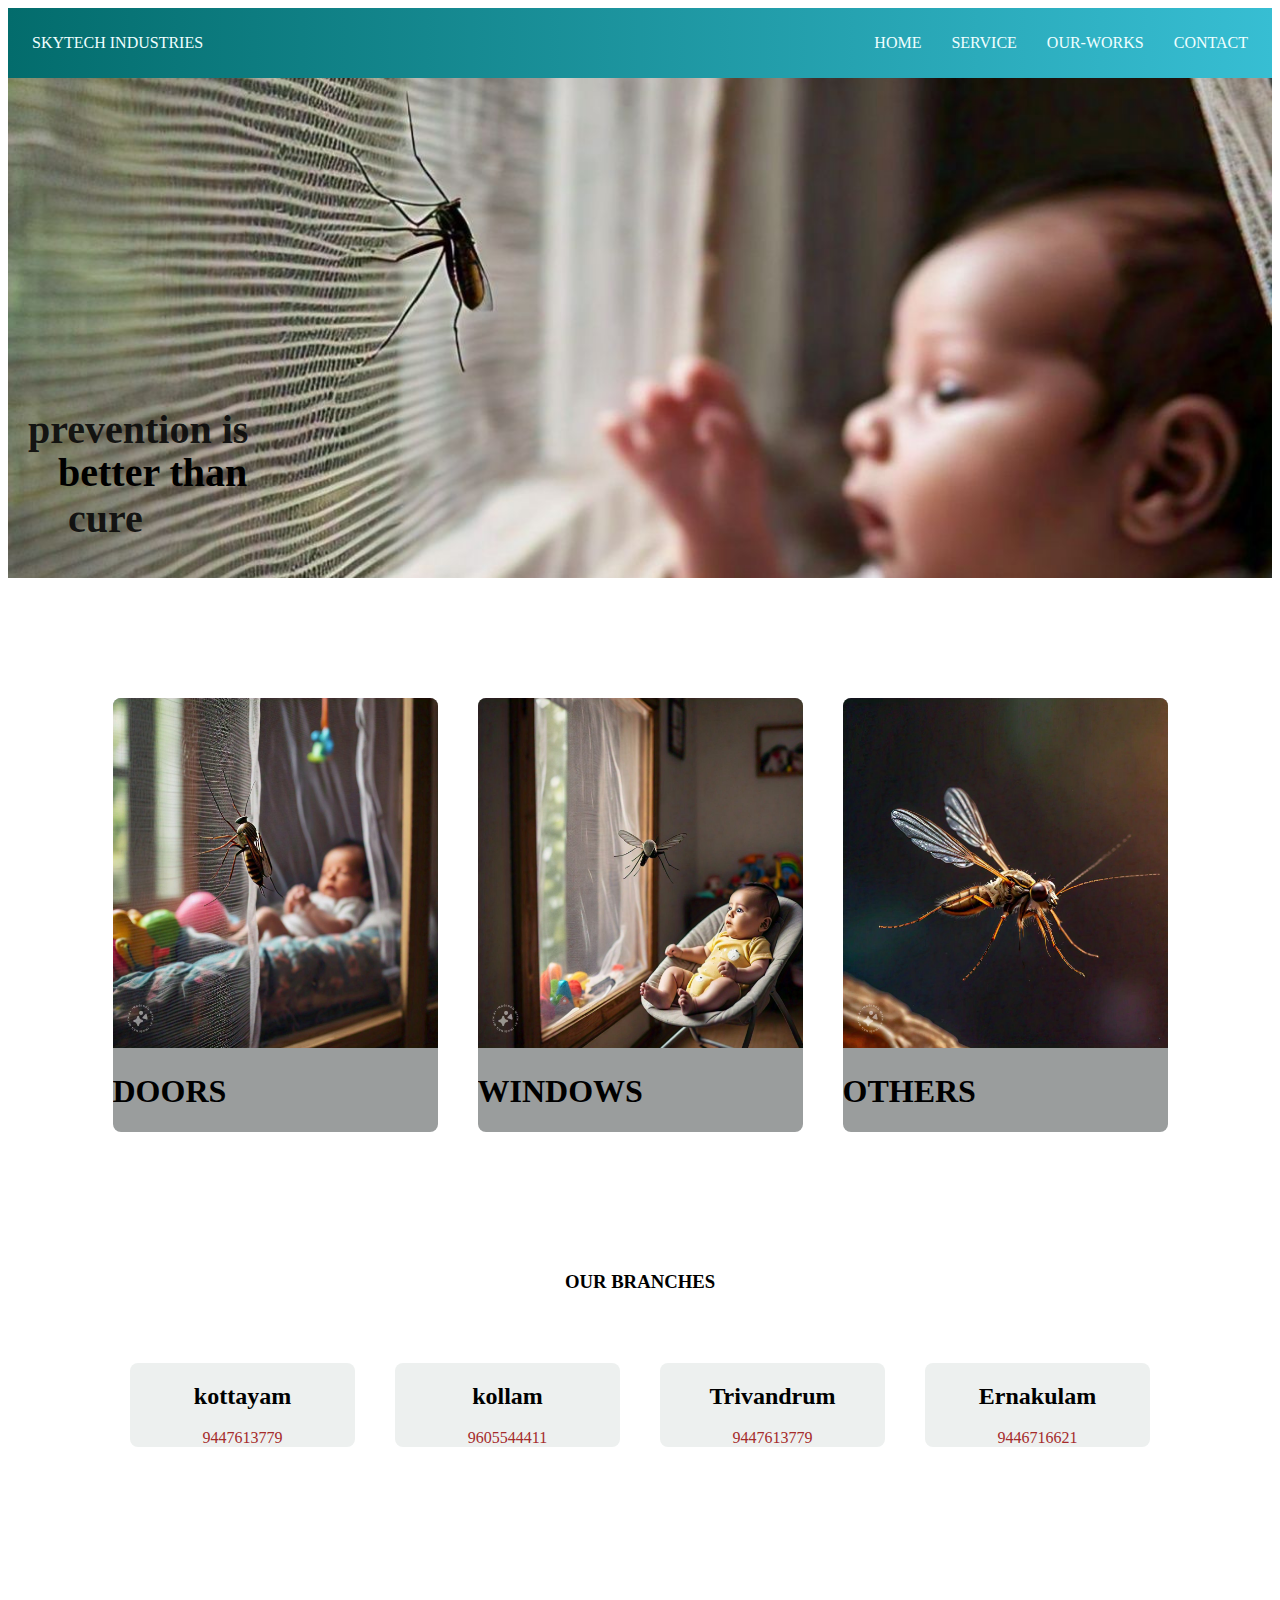
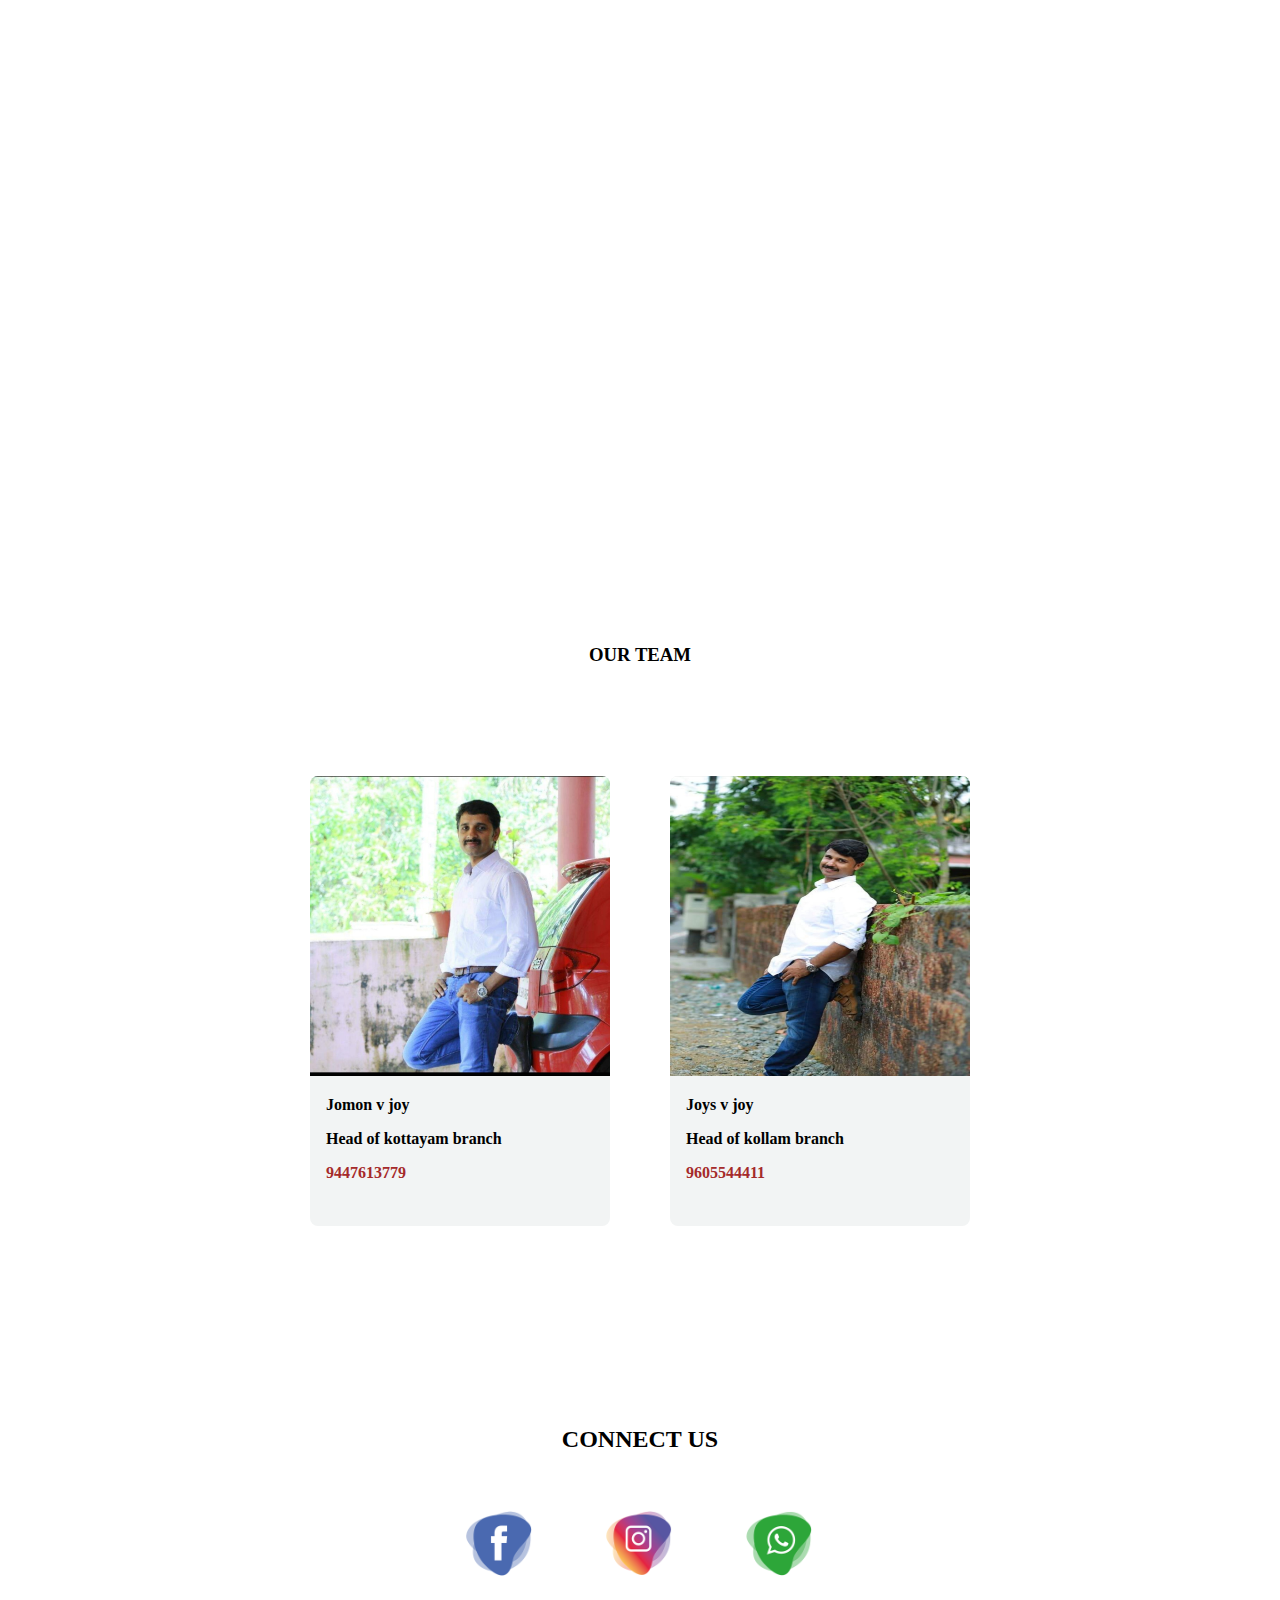
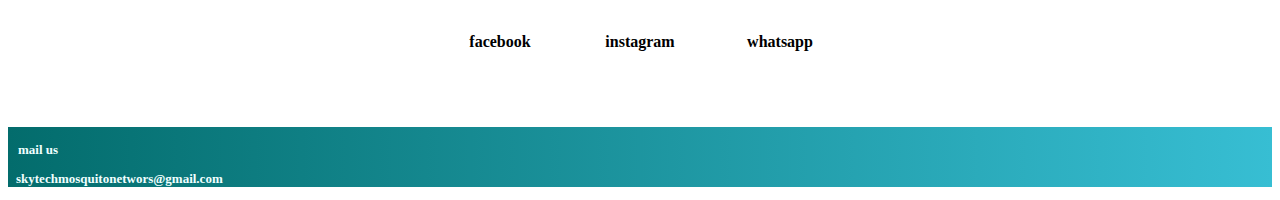
<file: index.html>
<!DOCTYPE html>
<html lang="en">
<head>
    <meta charset="UTF-8">
    <meta name="viewport" content="width=device-width, initial-scale=1.0">
    <title>Document</title>
    <link rel="stylesheet" href="web.css">
</head>
<body>
    <header>
    <nav class="navbar">
       <a href="#" class="navbar-branding">SKYTECH INDUSTRIES</a>

            <ul class="nav-menu">
                <li class="nav-item">
                    <a href="#" class="nav-link">HOME</a>
                </li>
                <li class="nav-item"></li>
                    <a href="#section1" class="nav-link">SERVICE</a>
                </li>

                <li class="nav-item"></li>
                    <a href="works.html" class="nav-link">OUR-WORKS</a>
                </li>
                <li class="nav-item"></li>
                    <a href="#section2" class="nav-link">CONTACT</a>
                </li>
            </ul>    
            <div class="hamburger">  
                <span class="bar"></span> 
                <span class="bar"></span> 
                <span class="bar"></span>     
    
    
            </div>
            
    </nav>
    </header>
    <script src="nav.js"> </script>


    <div  class="bng">
        <div class="quote">
        <p><b> prevention  is </b></p><p style="line-height:3px; font-size: 40px;padding-left:30px ;color: black;"><b> better  than </b></p>
            <p style="padding-left:40px;"><b><br>cure</br></b>  </p>

        </div>

    </div>
    

            
    
    <section id="section1">              

        <div class="card-container">
        <div class="card">
            <img src="images/msg03.jpg">
            <div class="card-content text-center" >
                <h1 >DOORS</h1>
            </div>

        </div>

        <div class="card">
            <img src="images/windows.jpg">
            <div class="card-content" >
            <h1>WINDOWS</h1>
            </div>

        </div>

        <div class="card">
            <img src="images/04.jpg">
            <div class="card-content" >
            <h1>OTHERS</h1>
            </div>

        </div>
        </div>

    </section>

    <div class="team text-center"> 
        <h3 class="title text-center"> OUR BRANCHES</h3>
    </div>
 
   <div class="second-container">
     <div class="about">
        <div class="about-content">
            <h2>kottayam</h2>
            <a class="call" href="tel:9447613779">9447613779</a>
        </div>
     </div>   

        <div class="about">
            <div class="about-content">
                <h2>kollam</h2>
                <a class="call" href="tel:9605544411">9605544411</a>    
            </div>
        </div>   
        
        <div class="about">
            <div class="about-content">
                <h2>Trivandrum</h2>
                <a class="call" href="tel:9447613779">9447613779</a>    
            </div>
        </div>   

        <div class="about">
            <div class="about-content">
                <h2>Ernakulam</h2>
                <a class="call" href="tel:9446716621">9446716621</a>
    
            </div>
        </div>   

        

       

     </div>

   </div>

   <div class="video">
    <iframe class="msg-video"  src="https://www.youtube.com/embed/x2KmyWG4S5Q?si=BkTW2JodVZT-GbKk" title="YouTube video player" frameborder="0" allow="accelerometer; autoplay; clipboard-write; encrypted-media; gyroscope; picture-in-picture; web-share" referrerpolicy="strict-origin-when-cross-origin" allowfullscreen></iframe>

   </div>


   <div class="team text-center"> 
       <h3 class="title text-center"> OUR TEAM</h3>
   </div>

    <div class="team-container">
        <div class="our-team">
            <img src="images/jomon.jpg" class="team-image">
            <div class="team-content text-center">
                <h><b> Jomon v joy<b></h>
                <p>Head of kottayam branch</p>
                <a class="call" href="tel:9447613779">9447613779</a>
            </div>    
        </div>

        <div class="our-team">
            <img src="images/joys.jpg" class="team-image">
            <div class="team-content text-center">
                <h> Joys v joy</h>
                <p>Head of kollam branch</p>
                <a class="call" href="tel:9605544411">9605544411</a>
            </div>    
        </div>

      
    </div>

    <section id="section2">
        <div class="last-container text-center">
            <h2 class="connect">CONNECT US</h2>
        </div>    
            <div class="logo text-center">
            <div class="icon">
            <a href="https://www.facebook.com/share/v/D9w12PAqnXLVJH6e/?mibextid=qi20mg" target="_blank">
                <ion-icon name="logo-fb"></ion-icon><img class="icon-img" src="images/facebook-icon.png"></a>
            <p>facebook </p>
            </div>

            <div class="icon">
                <a href="https://www.instagram.com/joskytech?igsh=MTdhMzgyZGYzZnVqYg==" target="_blank">
                    <ion-icon name="logo-insta"></ion-icon><img class="icon-img" src="images/instagram-icon.png"></a>
                <p>instagram</p>
        
            </div>
        
            <div class="icon">
                <a href="https://wa.me/9447613779" target="_blank">
                    <ion-icon name="logo-whatsapp"></ion-icon><img class="icon-img" src="images/whatsapp-icon.png"></a>
                <p>whatsapp </p>
        
        
            </div>
        </div>
    </section2>
    
    
        <div class="footer">
            <p style="font-size: small; padding-left: 10px; ">mail us</p>
            <p style="font-size: small; padding-left: 8px; ">skytechmosquitonetwors@gmail.com</p>

        </div>        
    
</body>
</html>
</file>
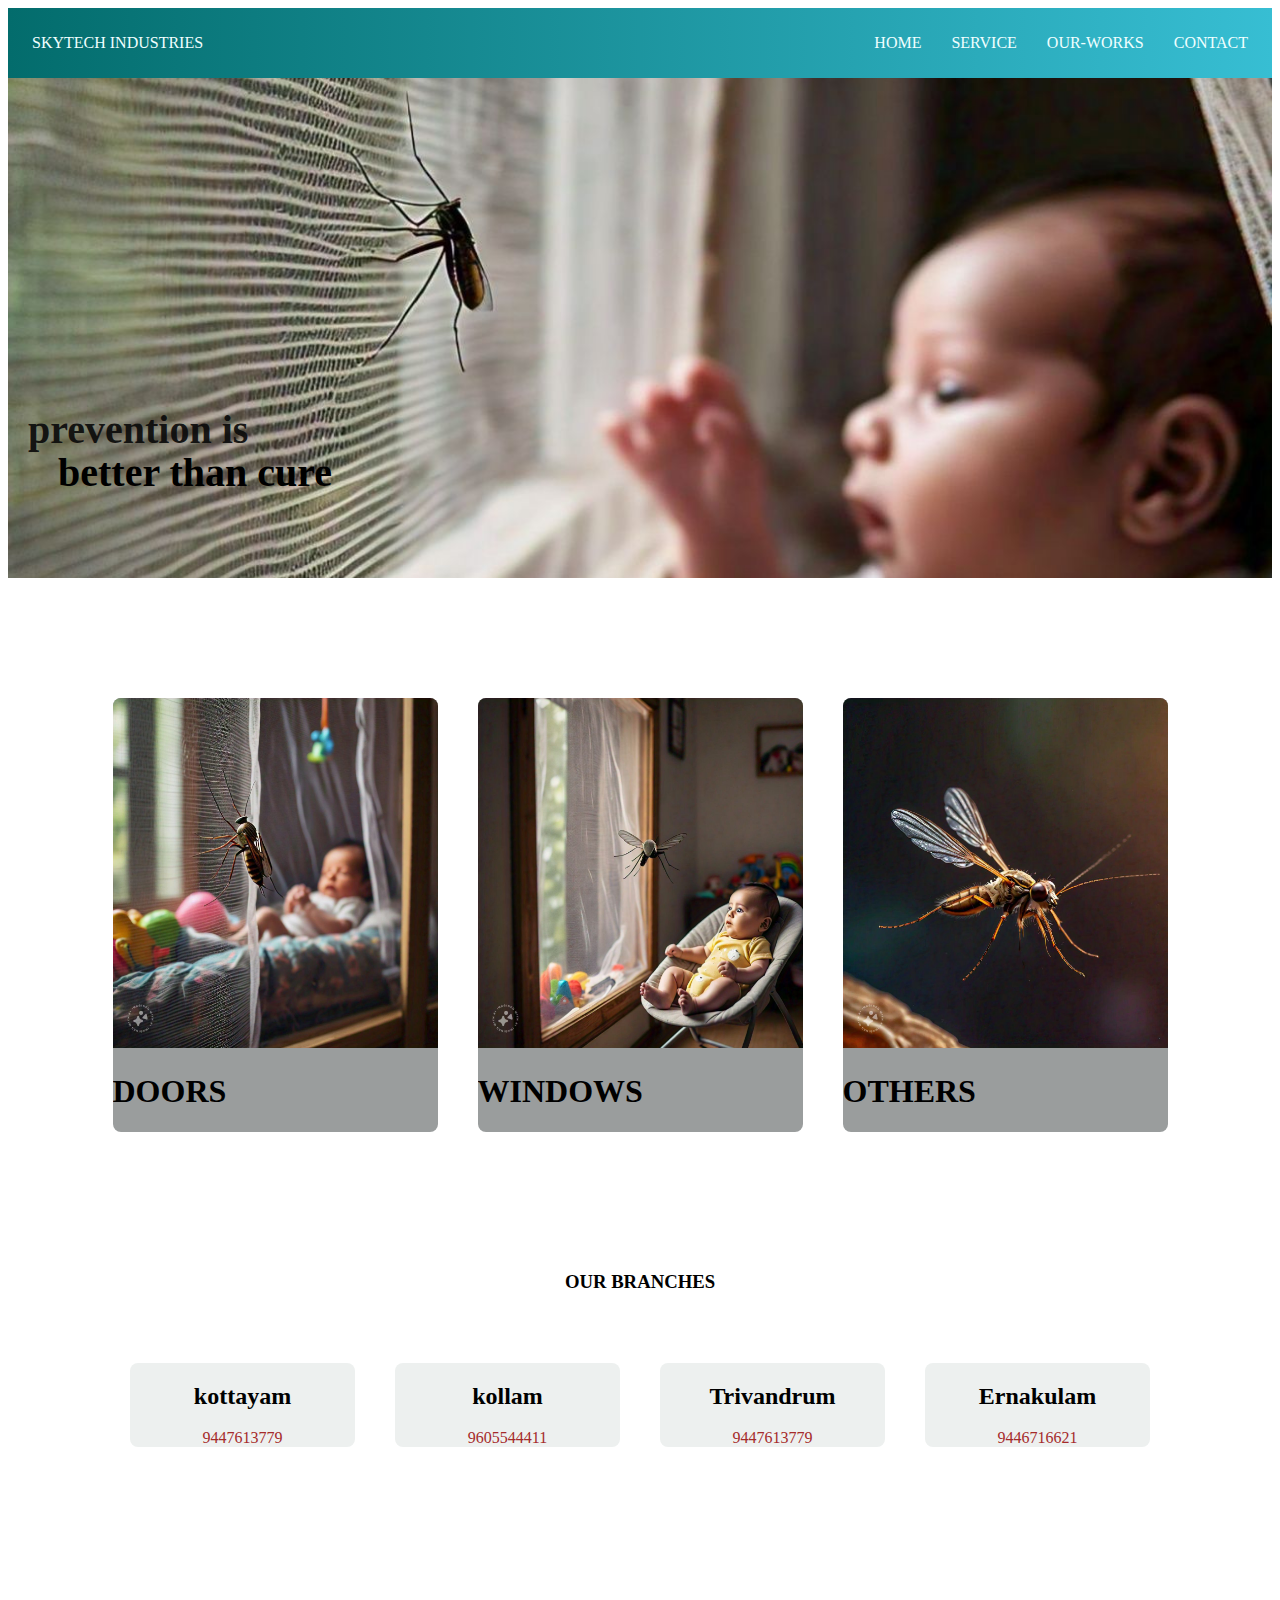
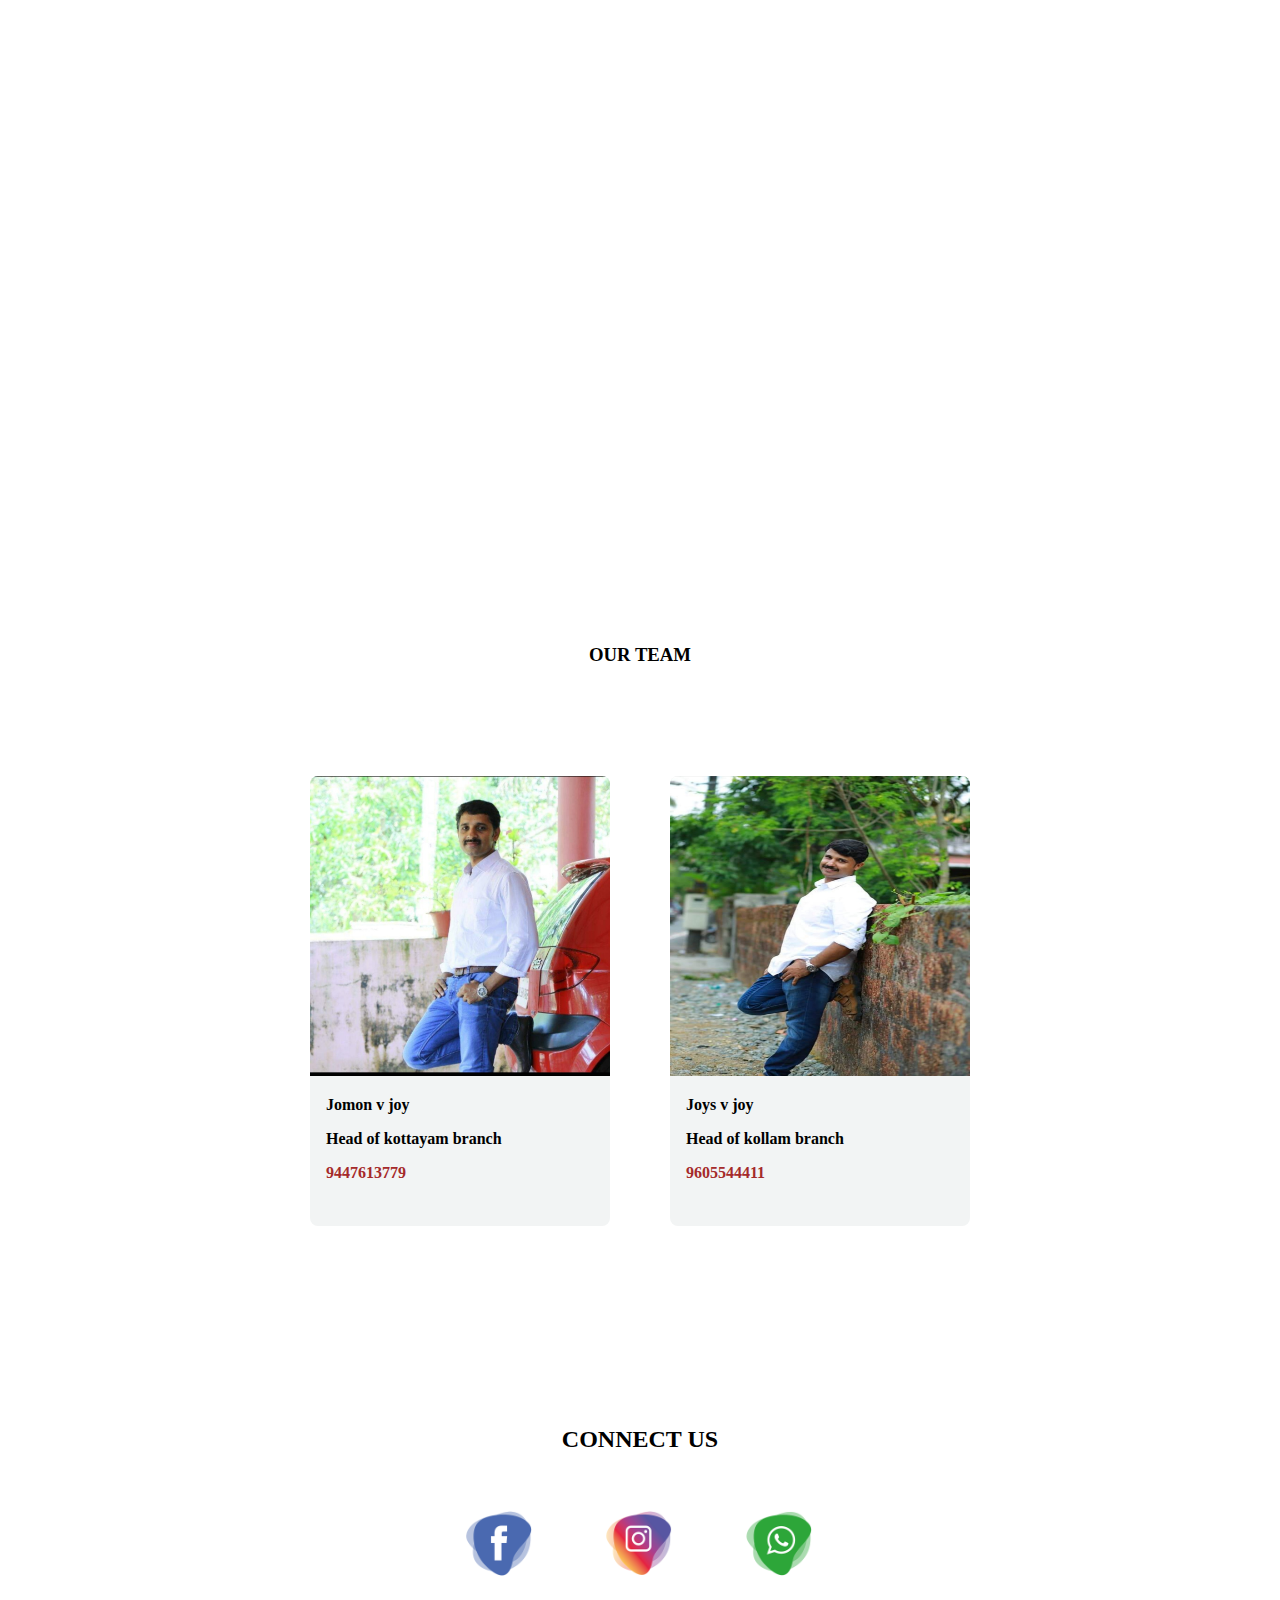
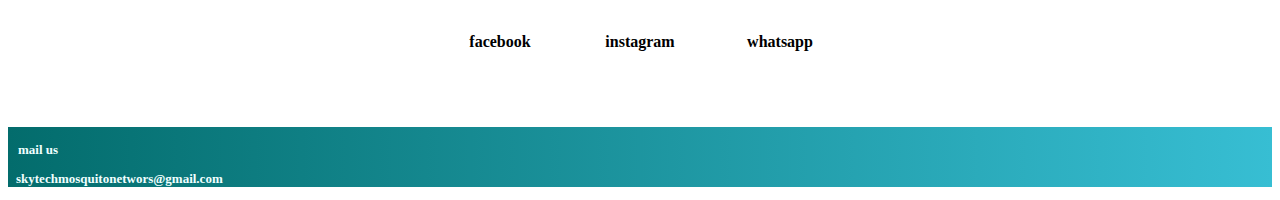
<file: web.html>
<!DOCTYPE html>
<html lang="en">
<head>
    <meta charset="UTF-8">
    <meta name="viewport" content="width=device-width, initial-scale=1.0">
    <title>Document</title>
    <link rel="stylesheet" href="web.css">
</head>
<body>
    <header>
    <nav class="navbar">
       <a href="#" class="navbar-branding">SKYTECH INDUSTRIES</a>

            <ul class="nav-menu">
                <li class="nav-item">
                    <a href="#" class="nav-link">HOME</a>
                </li>
                <li class="nav-item"></li>
                    <a href="#section1" class="nav-link">SERVICE</a>
                </li>

                <li class="nav-item"></li>
                    <a href="works.html" class="nav-link">OUR-WORKS</a>
                </li>
                <li class="nav-item"></li>
                    <a href="#section2" class="nav-link">CONTACT</a>
                </li>
            </ul>    
            <div class="hamburger">  
                <span class="bar"></span> 
                <span class="bar"></span> 
                <span class="bar"></span>     
    
    
            </div>
            
    </nav>
    </header>
    <script src="nav.js"> </script>


    <div  class="bng">
        <div class="quote">
        <p><b> prevention  is </b></p><p style="line-height:3px; font-size: 40px;padding-left:30px ;color: black;"><b> better  than  cure</b>  </p>

        </div>

    </div>
    

            
    
    <section id="section1">              

        <div class="card-container">
        <div class="card">
            <img src="images/msg03.jpg">
            <div class="card-content text-center" >
                <h1 >DOORS</h1>
            </div>

        </div>

        <div class="card">
            <img src="images/windows.jpg">
            <div class="card-content" >
            <h1>WINDOWS</h1>
            </div>

        </div>

        <div class="card">
            <img src="images/04.jpg">
            <div class="card-content" >
            <h1>OTHERS</h1>
            </div>

        </div>
        </div>

    </section>

    <div class="team text-center"> 
        <h3 class="title text-center"> OUR BRANCHES</h3>
    </div>
 
   <div class="second-container">
     <div class="about">
        <div class="about-content">
            <h2>kottayam</h2>
            <a class="call" href="tel:9447613779">9447613779</a>
        </div>
     </div>   

        <div class="about">
            <div class="about-content">
                <h2>kollam</h2>
                <a class="call" href="tel:9605544411">9605544411</a>    
            </div>
        </div>   
        
        <div class="about">
            <div class="about-content">
                <h2>Trivandrum</h2>
                <a class="call" href="tel:9447613779">9447613779</a>    
            </div>
        </div>   

        <div class="about">
            <div class="about-content">
                <h2>Ernakulam</h2>
                <a class="call" href="tel:9446716621">9446716621</a>
    
            </div>
        </div>   

        

       

     </div>

   </div>

   <div class="video">
    <iframe class="msg-video"  src="https://www.youtube.com/embed/x2KmyWG4S5Q?si=BkTW2JodVZT-GbKk" title="YouTube video player" frameborder="0" allow="accelerometer; autoplay; clipboard-write; encrypted-media; gyroscope; picture-in-picture; web-share" referrerpolicy="strict-origin-when-cross-origin" allowfullscreen></iframe>

   </div>


   <div class="team text-center"> 
       <h3 class="title text-center"> OUR TEAM</h3>
   </div>

    <div class="team-container">
        <div class="our-team">
            <img src="images/jomon.jpg" class="team-image">
            <div class="team-content text-center">
                <h><b> Jomon v joy<b></h>
                <p>Head of kottayam branch</p>
                <a class="call" href="tel:9447613779">9447613779</a>
            </div>    
        </div>

        <div class="our-team">
            <img src="images/joys.jpg" class="team-image">
            <div class="team-content text-center">
                <h> Joys v joy</h>
                <p>Head of kollam branch</p>
                <a class="call" href="tel:9605544411">9605544411</a>
            </div>    
        </div>

      
    </div>

    <section id="section2">
        <div class="last-container text-center">
            <h2 class="connect">CONNECT US</h2>
        </div>    
            <div class="logo text-center">
            <div class="icon">
            <a href="https://www.facebook.com/share/v/D9w12PAqnXLVJH6e/?mibextid=qi20mg" target="_blank">
                <ion-icon name="logo-fb"></ion-icon><img class="icon-img" src="images/facebook-icon.png"></a>
            <p>facebook </p>
            </div>

            <div class="icon">
                <a href="https://www.instagram.com/joskytech?igsh=MTdhMzgyZGYzZnVqYg==" target="_blank">
                    <ion-icon name="logo-insta"></ion-icon><img class="icon-img" src="images/instagram-icon.png"></a>
                <p>instagram</p>
        
            </div>
        
            <div class="icon">
                <a href="https://wa.me/9447613779" target="_blank">
                    <ion-icon name="logo-whatsapp"></ion-icon><img class="icon-img" src="images/whatsapp-icon.png"></a>
                <p>whatsapp </p>
        
        
            </div>
        </div>
    </section2>
    
    
        <div class="footer">
            <p style="font-size: small; padding-left: 10px; ">mail us</p>
            <p style="font-size: small; padding-left: 8px; ">skytechmosquitonetwors@gmail.com</p>

        </div>        
    
</body>
</html>
</file>
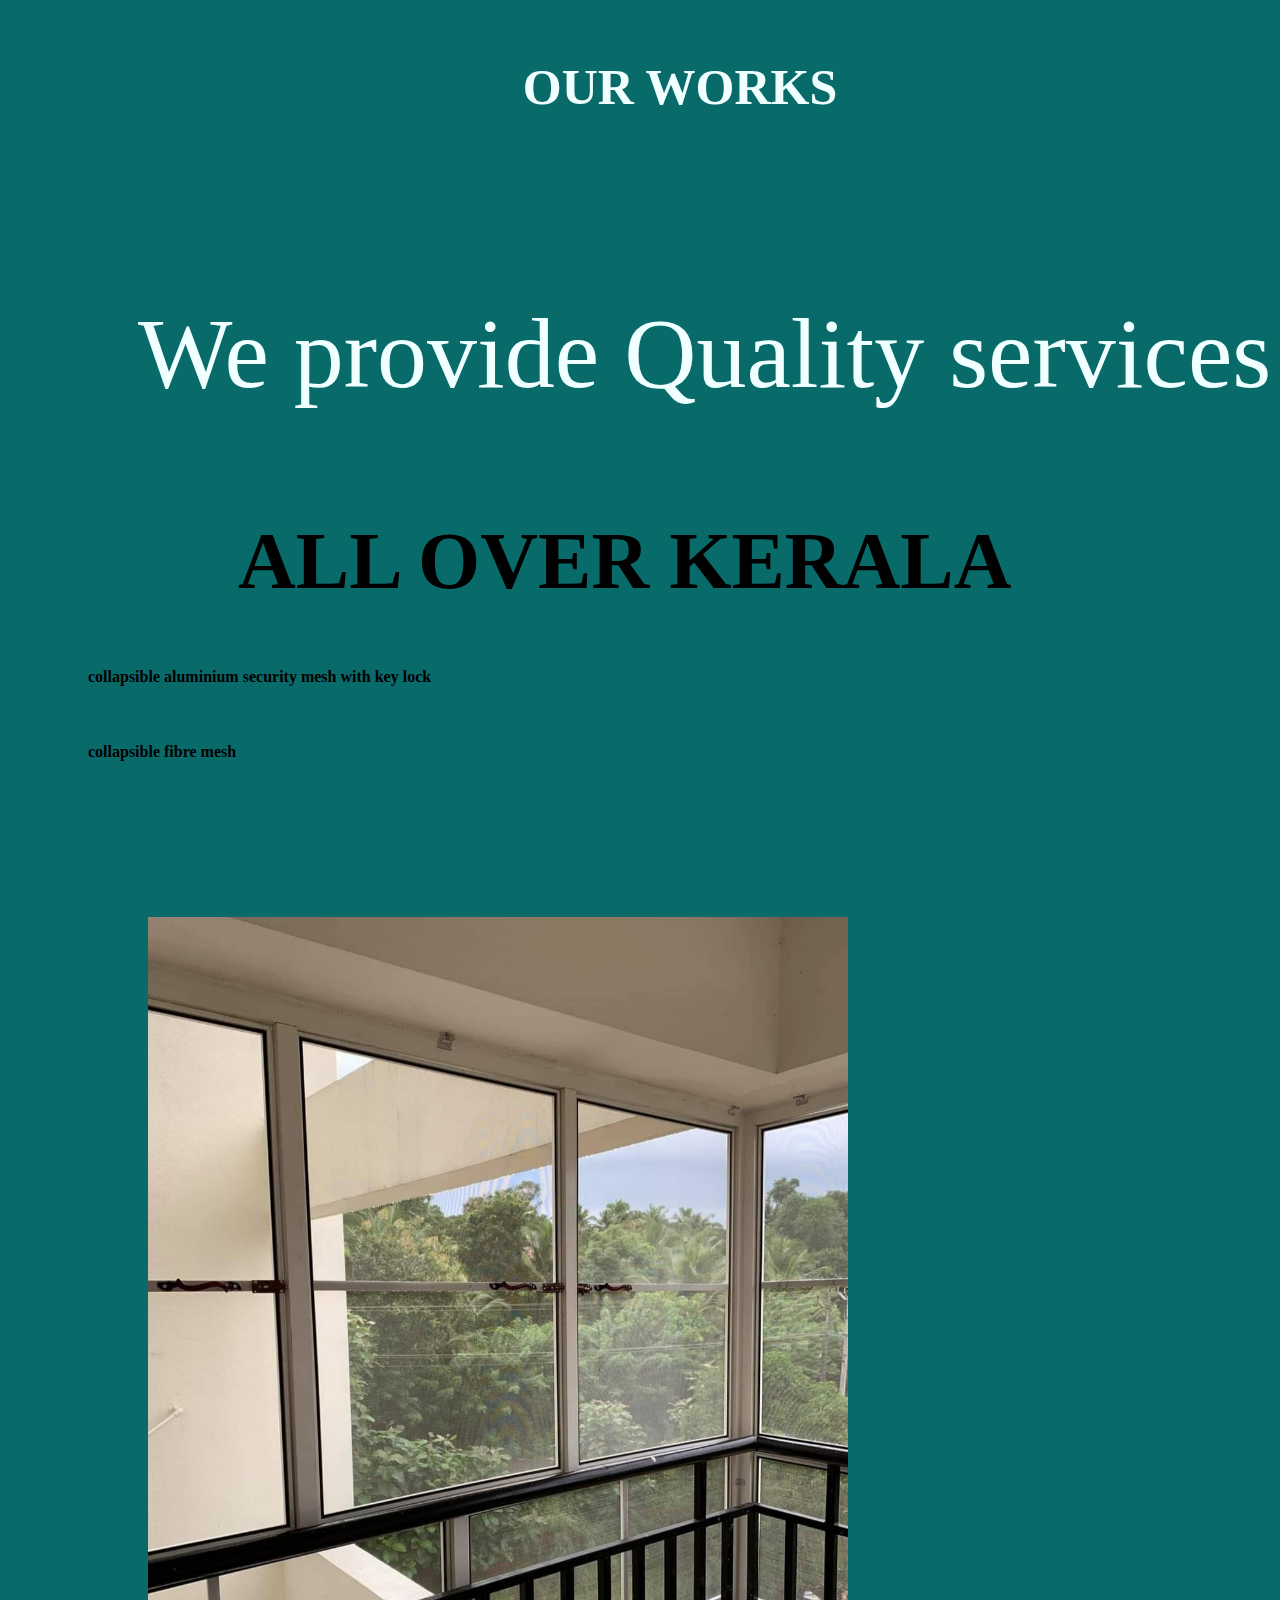
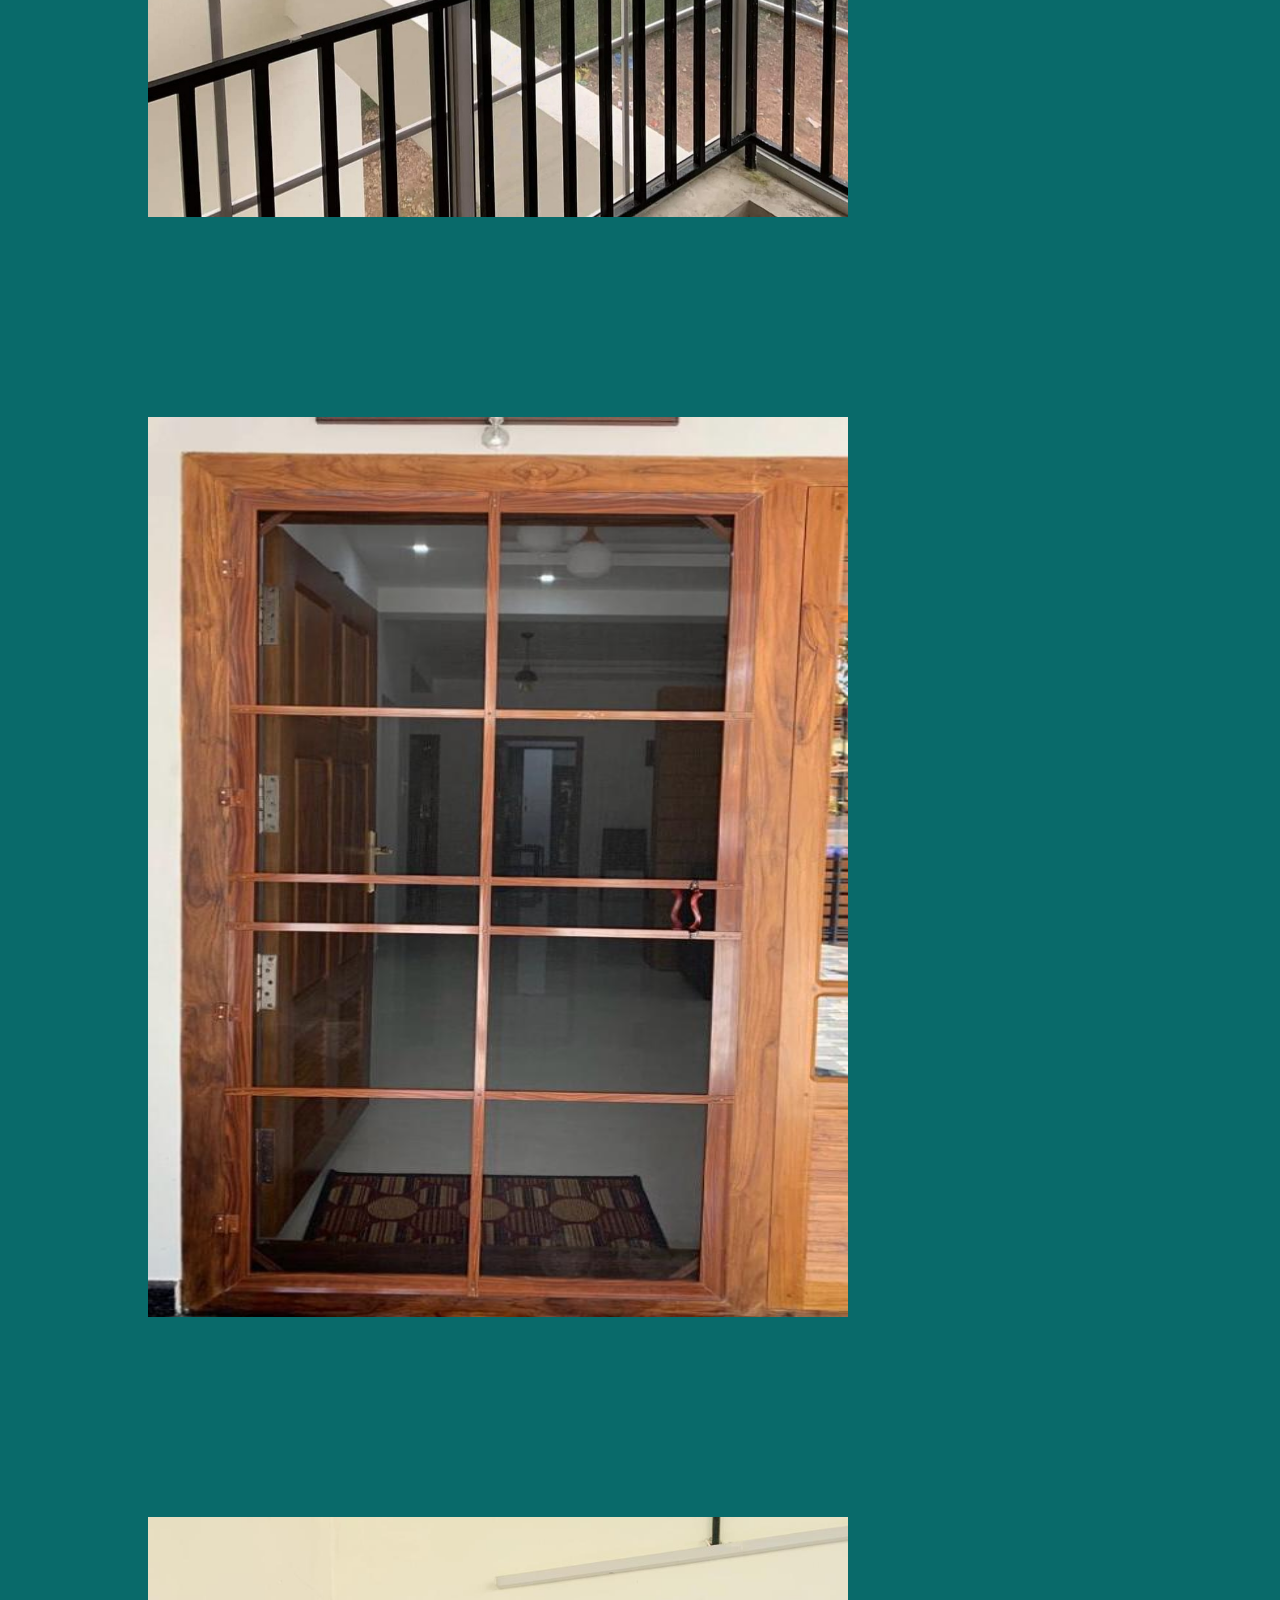
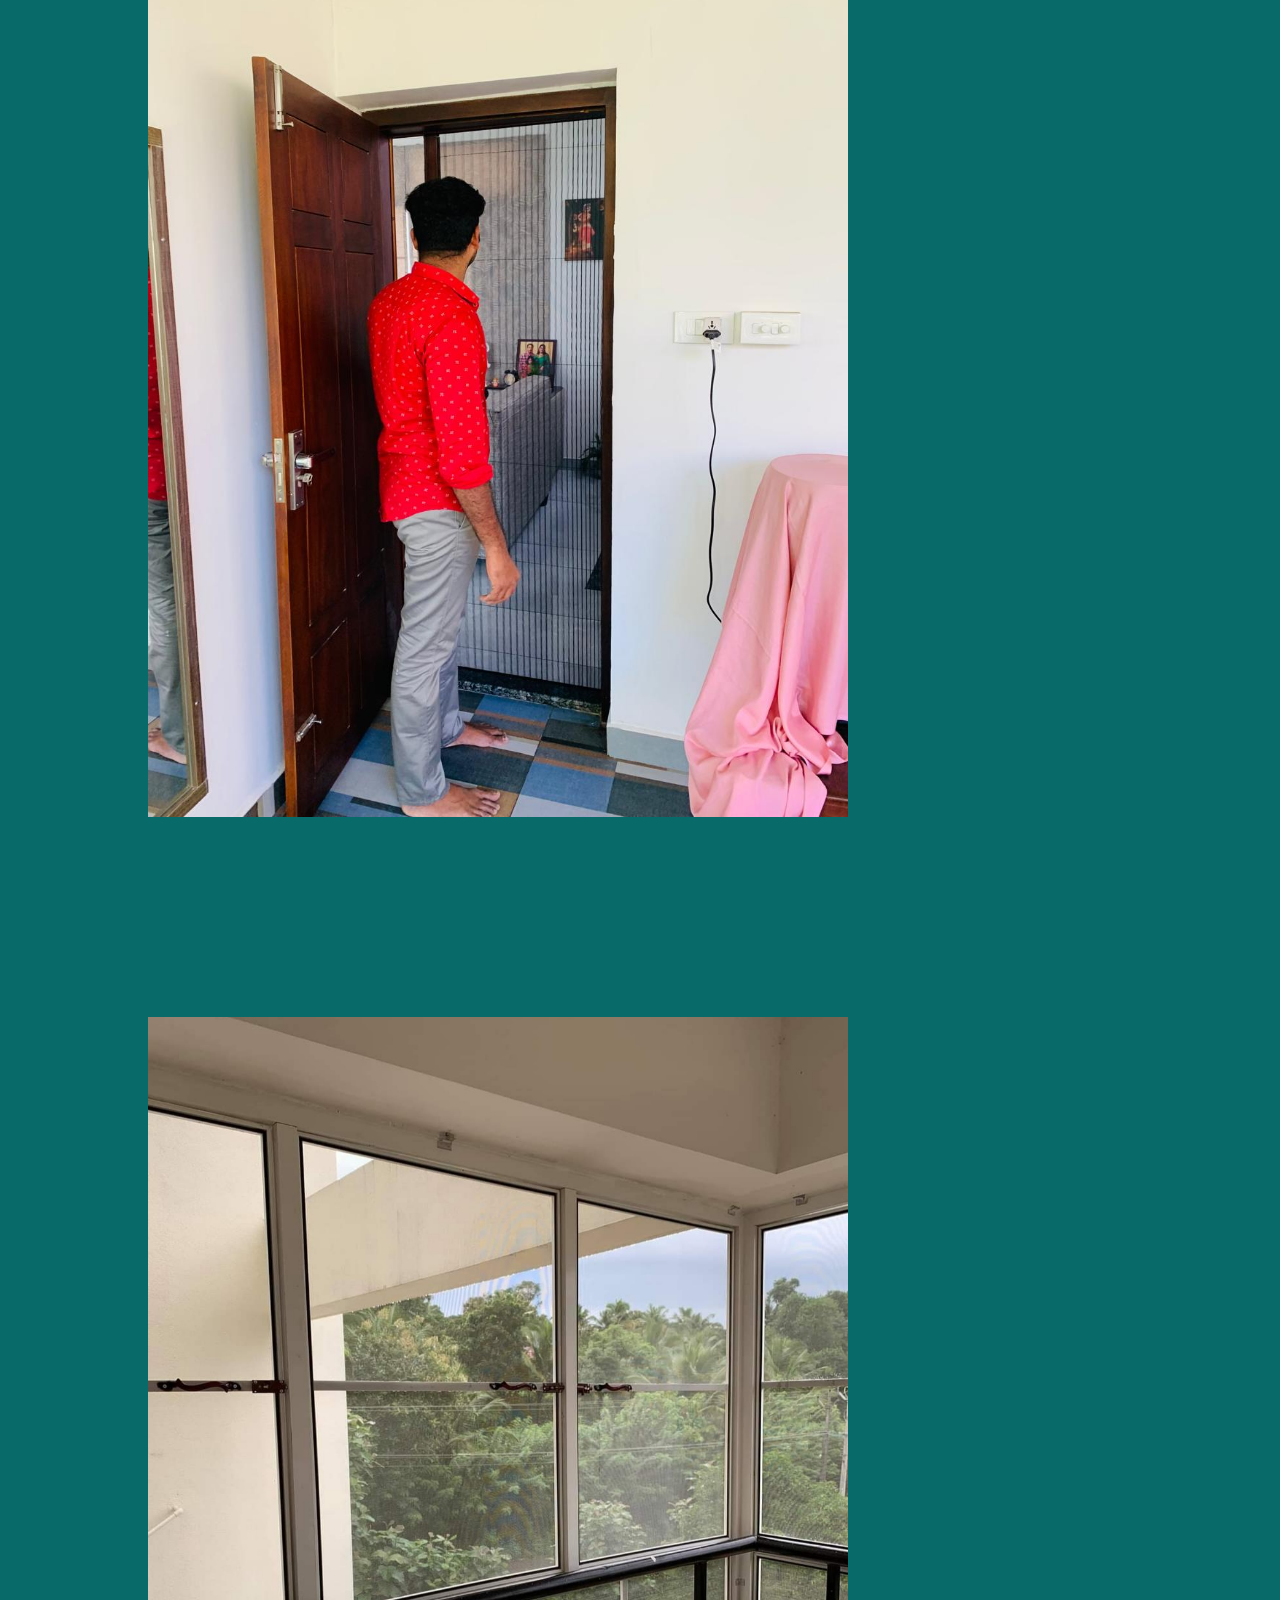
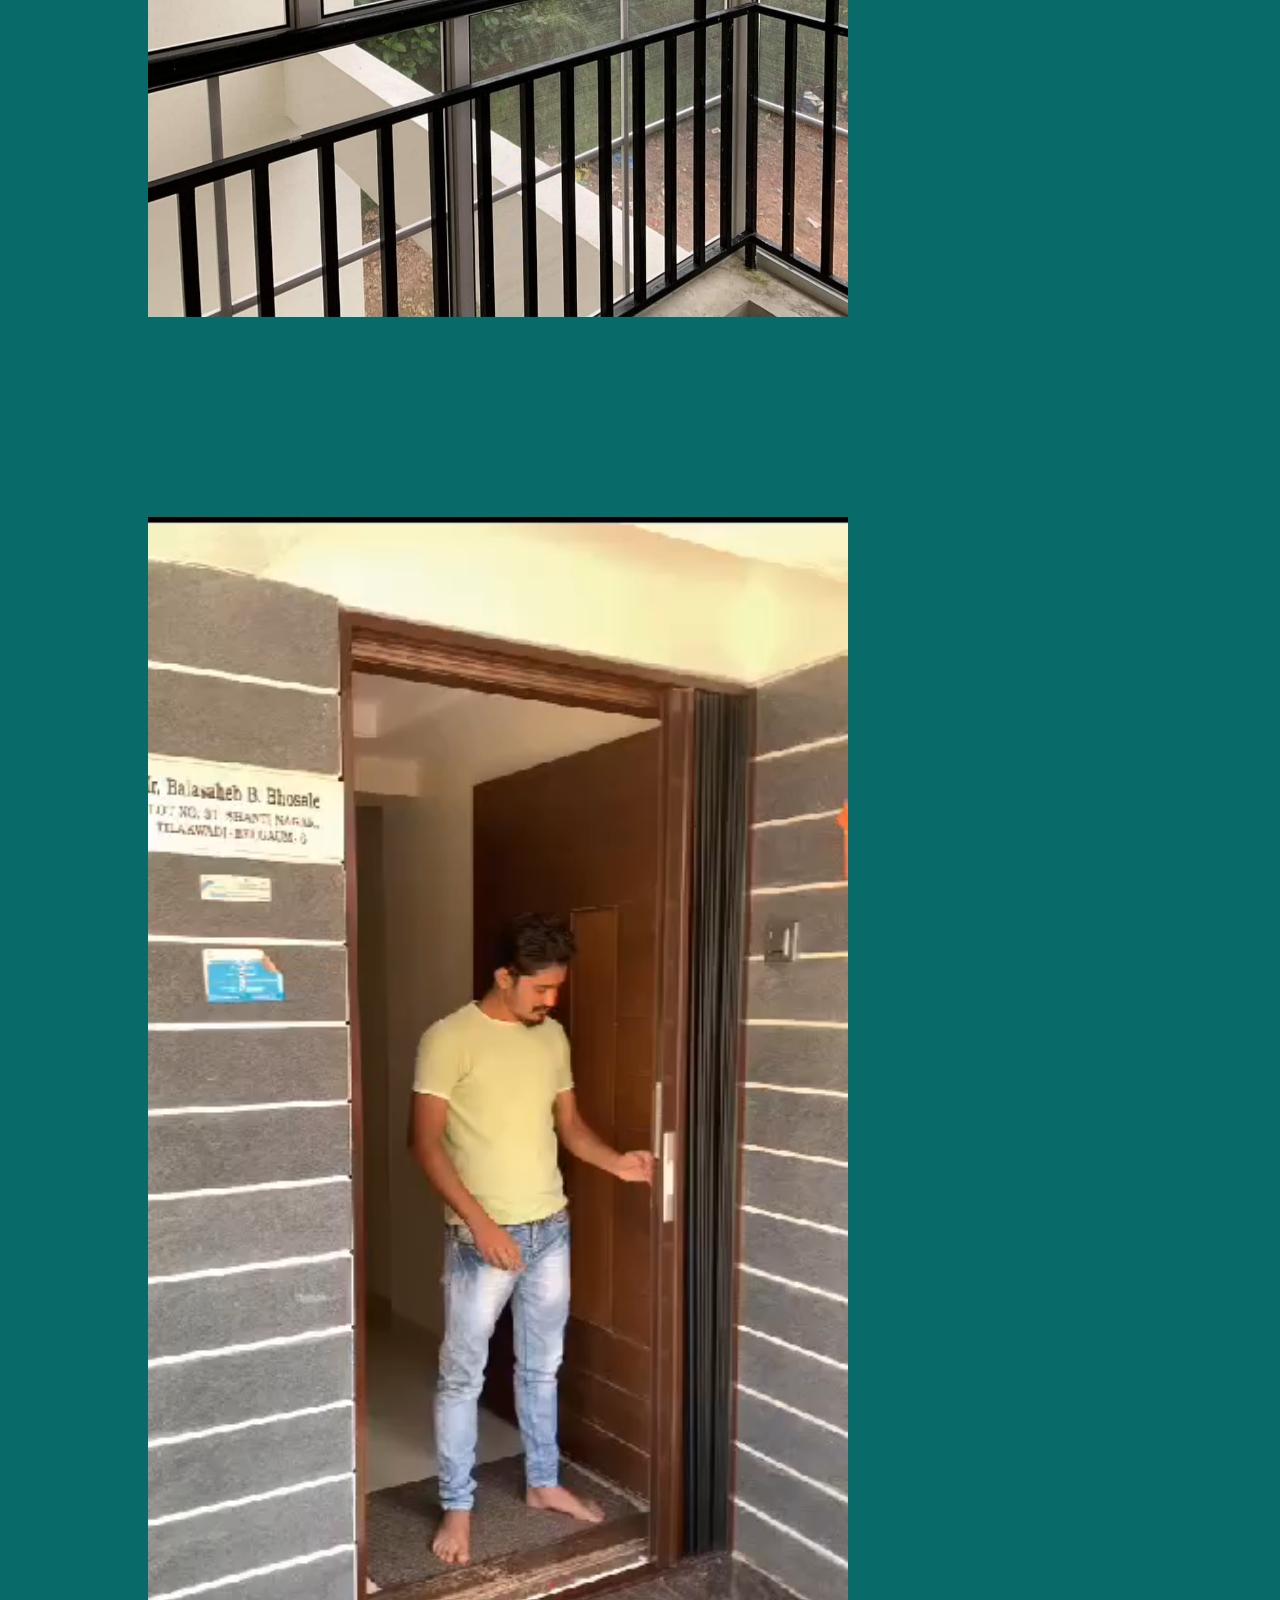
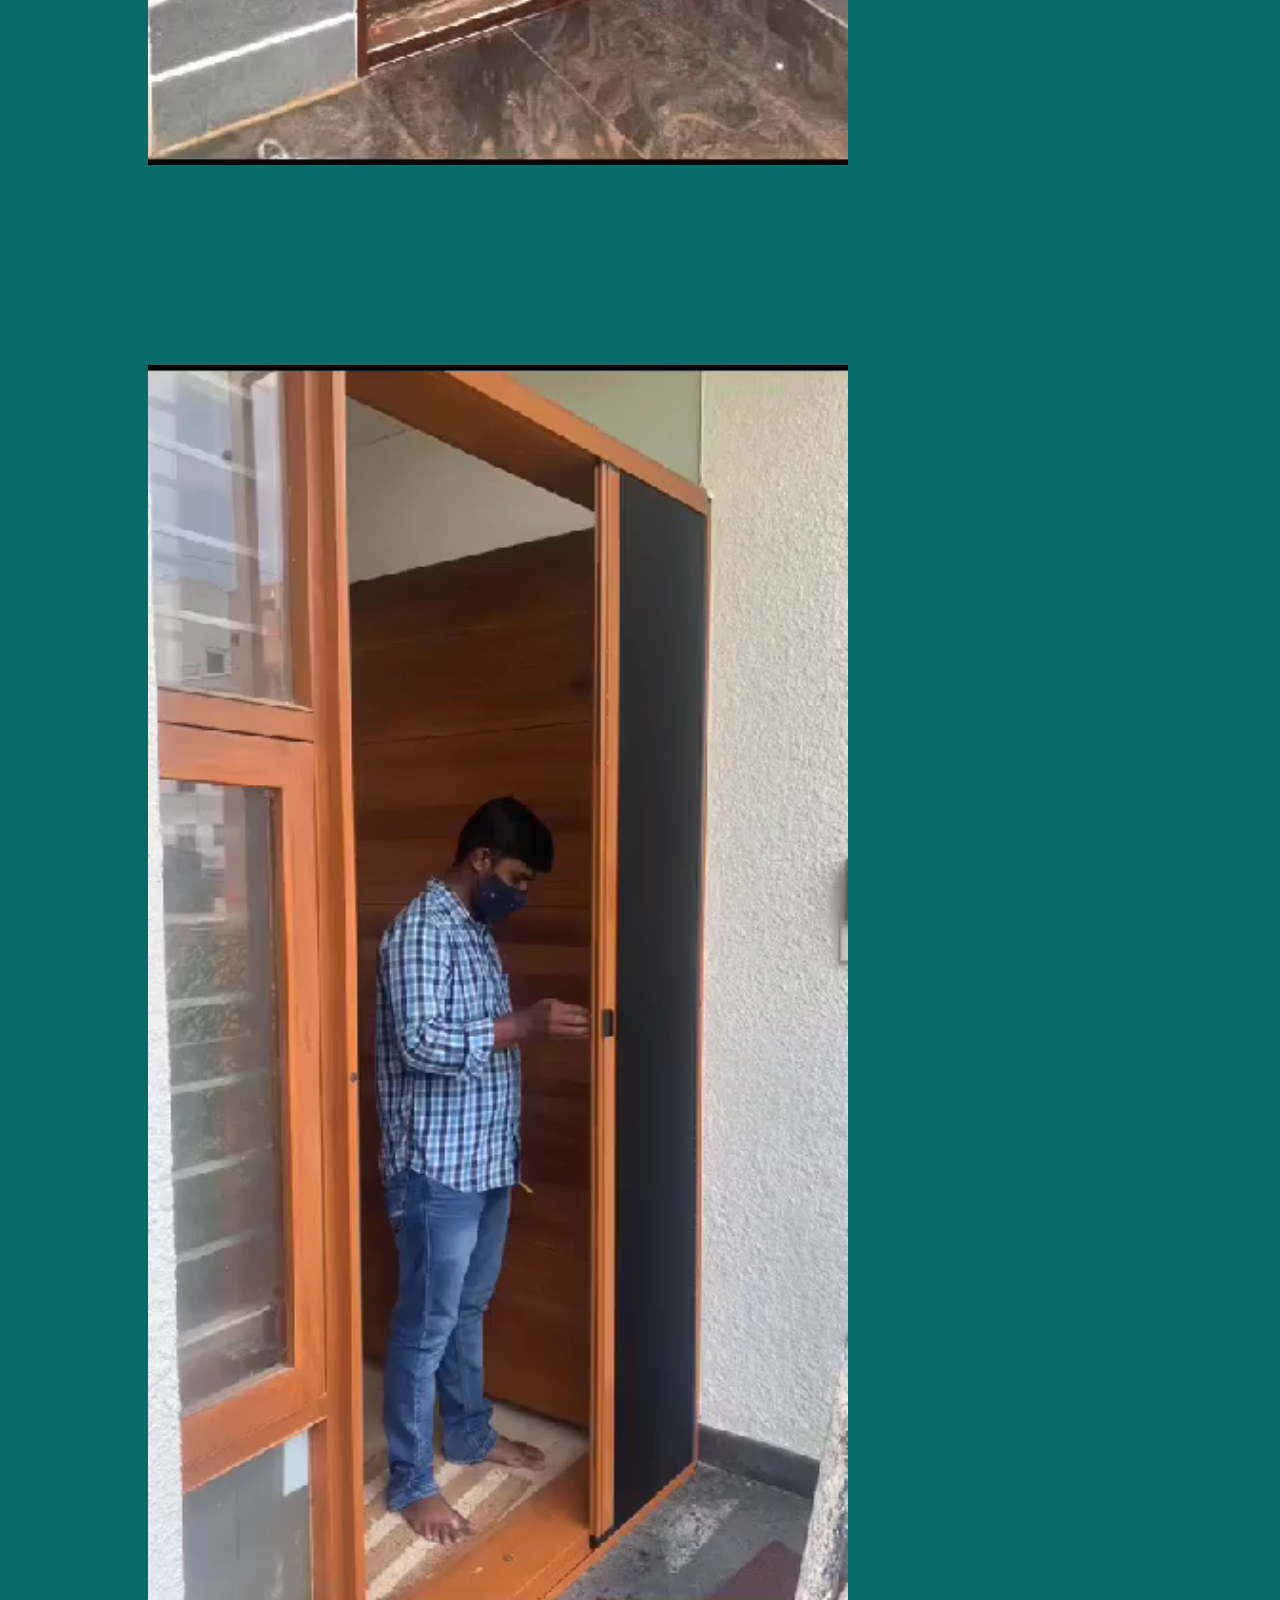
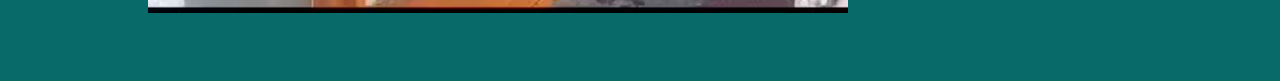
<file: works.html>
<html>
    <head>
        <title  >
              OUR WORKS 


        </title>
<style>
    .work-title{
        color: azure;
        text-align: center;
        padding-top: 50px;
        font-size: 50px;

    }
    .work-body{
        background-color:rgb(9, 106, 106)
    }
    .work-row{
        padding-left:80px;
    }
    .work-col{
        display: inline-block;
        margin: 60px;
        padding-top: 80px;
    }
    .wrk-img{
        width: 700px;
        height: 900px;
    }
    .wrk-para{
        color: azure;
        padding-top: 80px;
        padding-left: 50px;
        font-size: large;
        font-size: 100px;
    }
</style>
    </head>

    <body class="work-body">
    <div class="work-row text-center">
        <h1 class="work-title text-center">OUR WORKS</h1>
        <p class="wrk-para">We provide Quality services </p>

        <p style="padding-left: 150px; padding-top: 80px; font-size:80px; line-height: 100px;display: inline;"><b> ALL OVER KERALA </b></p>

        <p style="line-height: 100px;"><b>collapsible aluminium security mesh with key lock </b></p>
        <p><b>collapsible fibre mesh</b></p>


    <div class="work-col">
        <img  class="wrk-img"src="images/others.jpg">

    </div> 
    
    <div class="work-col">
        <img class="wrk-img" src="images/02.jpg">

    </div> 
    <div class="work-col">
        <img class="wrk-img" src="images/03.jpg">

    </div> 
    <div class="work-col">
        <img class="wrk-img" src="images/others.jpg">

    </div> 
    <div class="work-col">
        <video src="images/VID-20240928-WA0027.mp4 " width="700px" autoplay muted></video>

    </div> 
    <div class="work-col">
        <video  src="images/VID-20240928-WA0026.mp4" width=700px autoplay muted></video>

    </div> 
   
   
    
    
    
    


    </div>
   
    

    </body>
</html>
</file>
<file: web.css>
.mosquito{
    color: rgb(169, 110, 9);
}


header{
    background-color: rgb(156, 36, 36);
}






li{
    list-style: none;

}

a{
    color: azure;
    text-decoration: none;

}
.navbar{
    display: flex;
    justify-content: space-between;
    align-items: center;
    padding: 0 24px;
    min-height: 70px;
    background-image:linear-gradient(to right,rgb(3, 108, 108), rgb(55, 190, 211));
    



}

.nav-menu{
    display: flex;
    justify-content:space-between;
    align-items: center;
    gap: 15px;
}

 
.nav-branding{
    font-size: 2rem;

}
.nav-link{
    transition: 0.7s ease;
}

.nav-link:hover{
    color: rgb(73, 48, 11);

}

.hamburger{
    display: none;
    cursor: pointer;

}

.bar{
    display: block;
    width: 25px;
    height: 3px;
    margin: 5px auto;
    -webkit-transition: all 0.3s ease-in-out;
    transition: all 0.3s ease-in-out;
    background-color: azure;

}
.quote{
    font-size:40px;
    padding-top: 310px;
    padding-left: 20px;
    color:rgba(10, 10, 10, 0.914);
    line-height: 3px;
}
.bng{
    background-image:url("images/first-pic.jpg");
    height: 300px;
    padding-bottom: 200px;
    background-size: cover;
    background-repeat: no-repeat;
    background-position: center;
    text-decoration: solid;
    text-shadow: 10px;
    font-size: 50px;
    color: rgb(3, 3, 7);
    
    
}   

.card{
    width: 325px;

    border-radius: 8px;
    overflow: hidden;
    box-shadow: 0px 2px 4px rgba(0,0,0,0,2);
}


@media(max-width:768px){
    .hamburger{
        display: block;
    }

    .hamburger.active .bar:nth-child(2){
        opacity: 0;
    }

    .hamburger.active .bar:nth-child(1){
        transform:translateY(8px) rotate(45deg);
    }

    .hamburger.active  .bar:nth-child(3){
        transform:translateY(-8px) rotate(-45deg);

    }

    .nav-menu{
        position: absolute;
        
        left: -200%;
        top: 70px;
        gap:0px;
        flex-direction: column;
        background-color: grey;
        width: 100%;
        text-align: left;
        justify-content: left;
        transition: 0.3s;
        padding-bottom: 15px;
        padding-top: 5px;
        padding-inline: 10px;
        padding-block: 10px;
    }

    .nav-item{
        margin: 15px 10px ;
        justify-content: space-between;
        text-align: left;
        justify-content: left;

    }

    .nav-menu.active{
        left: 0;
        

    }

    .mosquito{
        color: rgb(209, 169, 24);
    }
    
    


    
}
 
.card-container{
    display: flex;
    justify-content: center;
    flex-wrap: wrap;
    margin-top: 100px;

}

.card{
    width: 325px;
    background-color: rgb(154, 157, 157);
    border-radius: 8px;
    overflow: hidden;
    box-shadow: 0px 2px 4px rgba(0,0,0,0,2);
    margin: 20px;
}
.card img{
    width: 100%;
    height:350px;
}
card-content{
    padding: 16px;
    text-align: center;
    justify-content: center;
}

.second-container{
    display:flex;
    justify-content: center;
    flex-wrap: wrap;
    margin-top: 50px;
    width: 100%;

}
.about{
    
    width: 225px;
    background-color: rgb(237, 240, 239);
    border-radius: 8px;
    overflow: hidden;
    box-shadow: 0px 2px 4px rgba(0,0,0,0,2);
    margin: 20px;
}
.about img{
   margin-left:35px;
   margin-top: 10px;
   background-size: 100%;
   width: 30px;
   

}
.about-content{
    text-align: center;
}
.call{
    color: brown;
}
.video{
    display: flex;
    padding-top: 50px;
    width:100%;
    
}
iframe{
    display: block;
    margin: 1em auto;
    width: 80%;
    height: calc(.5625*80vw);
}

.team{
    text-align: center;
    padding-top: 100px;
}


.team-container{
    display: flex;
    justify-content: center;
    flex-wrap: wrap;
    margin-top: 80px;

}

.our-team{
    width:300px;
    background-color:rgb(242, 244, 244);
    border-radius: 8px;
    overflow: hidden;
    box-shadow: 0px 2px 4px rgba(0,0,0,0,2);
    margin: 30px;
    height: 450px;

}
.team-image{
    width: 100%;
    height:300px;
}
.team-content{
    padding: 16px;
}


.last-container{
    display: flex;
    justify-content: center;
    flex-wrap: wrap;
    margin-top: 100px;

}

.connect{
    text-align: center;
    padding-top: 50px;
}

.logo{

    display: flex;
    justify-content: center;
    text-align: center;



}

.icon{

}
.icon-img{

    width: 80px;
    margin: 30px;
    justify-content: center;

}
.footer{
    background-image:linear-gradient(to right,rgb(3, 108, 108), rgb(55, 190, 211));    color: azure;
   padding-top: 2px;
   margin-top: 60px;
   width:100%;
}

.card:hover{
    transform: scale(1.1);
    z-index: index 2;
 }

 .our-team:hover{
    transform: scale(1.1);
    z-index: index 2;
 }
</file>
